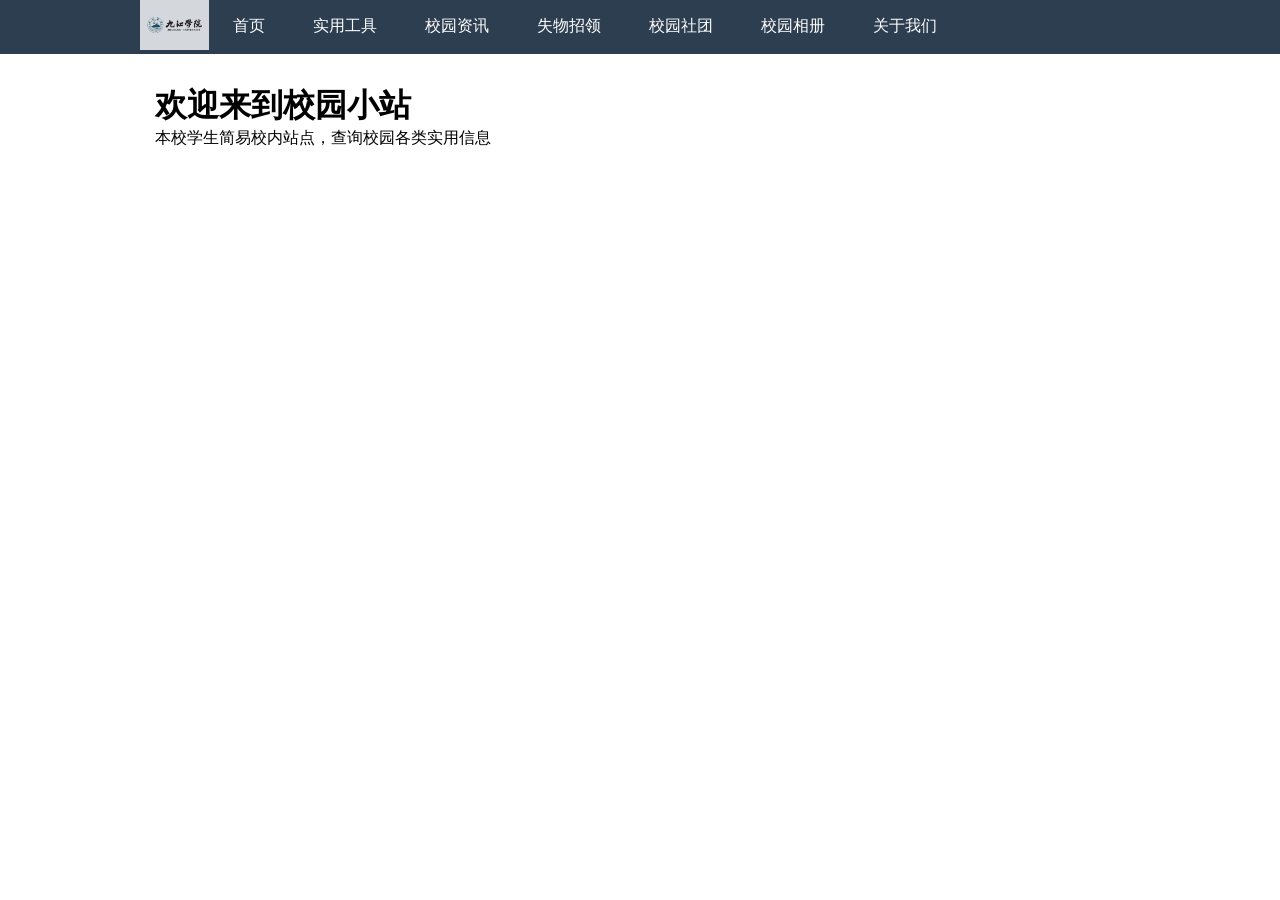
<file: index.html>
<!DOCTYPE html>
<html lang="zh-CN">
<head>
    <meta charset="UTF-8">
    <title>校园小站</title>
    <style>
        *{margin:0;padding:0;box-sizing:border-box;}/*重置样式*/
        nav{
            background:#2c3e50;
        }
        nav img{
            height: 50px;;          /*设置图片高度*/
            opacity: 0.8;   /*设置图片右边距*/
            min-width: 50px;
        }
        nav ul{
            display:flex;         /*使用flex横向布局*/
            list-style:none;      /*去掉默认的列表样式*/
            max-width:1000px;     /*设置最大宽度*/
            margin:0 auto;        /*居中对齐*/ 
        }
        nav a{
            display:block;        /*设置为块级元素，方便设置内边距*/
            color:#fff;
            text-decoration:none; /*去掉下划线*/
            padding:16px 24px;    /*设置内边距*/
        }
       
    </style>
</head>
<body>
<!--导航栏核心-->
<nav>
    <ul>
        <li><img src="schoollogo.jpg" alt="学校图标"></li>
        <li><a href="index.html">首页</a ></li>
        <li><a href="tools.html">实用工具</a ></li>
        <li><a href="news.html">校园资讯</a ></li>
        <li><a href="secondhand.html">失物招领</a ></li>
        <li><a href="clubs.html">校园社团</a ></li>
        <li><a href="photo.html">校园相册</a ></li>
        <li><a href="about.html">关于我们</a ></li>
    </ul>
</nav>

<div style="max-width:1000px;margin:30px auto;padding:0 15px;">
    <h1>欢迎来到校园小站</h1>
    <p>本校学生简易校内站点，查询校园各类实用信息</p >
</div>
</body>
</html>
</file>
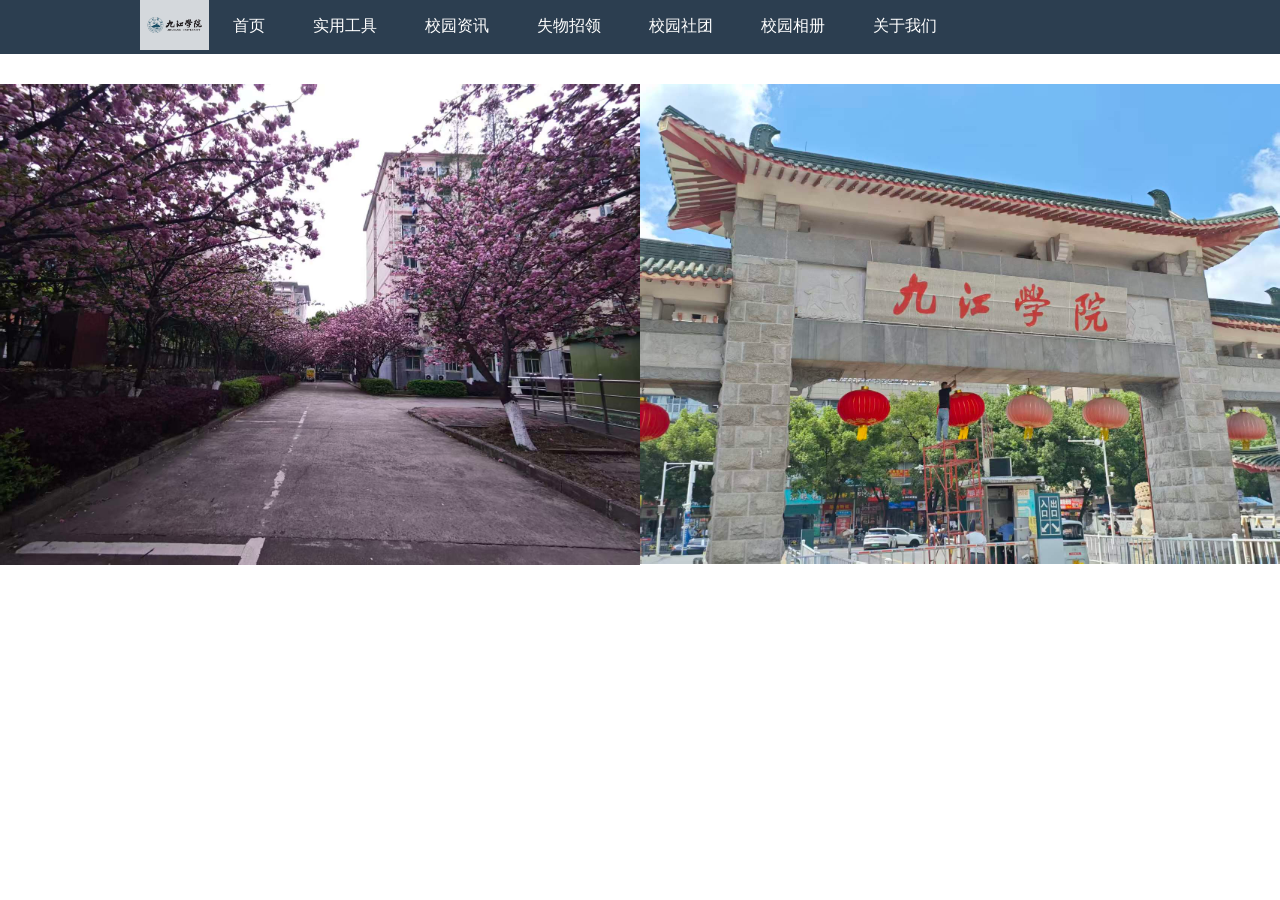
<file: about.html>
<!DOCTYPE html>
<html lang="zh-CN">
<head>
    <meta charset="UTF-8">
    <title>关于我们</title>
    <style>
        *{margin:0;padding:0;box-sizing:border-box;}/*重置样式*/
        nav{
            background:#2c3e50;
            background-size: cover;
            background-position: center; 
            
        }
        nav img{
            height: 50px;;          /*设置图片高度*/
            opacity: 0.8;   /*设置图片右边距*/
            min-width: 50px;
        }
        nav ul{
            display:flex;         /*使用flex横向布局*/
            list-style:none;      /*去掉默认的列表样式*/
            max-width:1000px;     /*设置最大宽度*/
            margin:0 auto;        /*居中对齐*/ 
        }
        nav a{
            display:block;        /*设置为块级元素，方便设置内边距*/
            color:#fff;
            text-decoration:none; /*去掉下划线*/
            
            padding:16px 24px;    /*设置内边距*/
        }
        .school-gate{
            float:right;
            margin:30px auto;
            max-width:1000px;
            width:100%;
        }
        .cheeryblossom{
            float:left;
            margin:30px auto;
            max-width:1000px;
            width:100%;
        }
    </style>
</head>
<body>
<!--导航栏核心-->

<nav>
    <ul>
        <li><img src="schoollogo.jpg" alt="学校图标"></li>
        <li><a href="index.html">首页</a ></li>
        <li><a href="tools.html">实用工具</a ></li>
        <li><a href="news.html">校园资讯</a ></li>
        <li><a href="lostfound.html">失物招领</a ></li>
        <li><a href="clubs.html">校园社团</a ></li>
        <li><a href="photo.html">校园相册</a ></li>
        <li><a href="about.html">关于我们</a ></li>
    </ul>
</nav>
<div>
    <img class="school-gate" src="schoolgate.jpg" alt="学校大门" style="max-width:50%;height:50%;">
</div>    
<div>
    <img class="cheeryblossom" src="cherryblossom.jpg" alt="樱花" style="max-width:50%;height:50%;">    
</div>
</body>
</html>
</file>
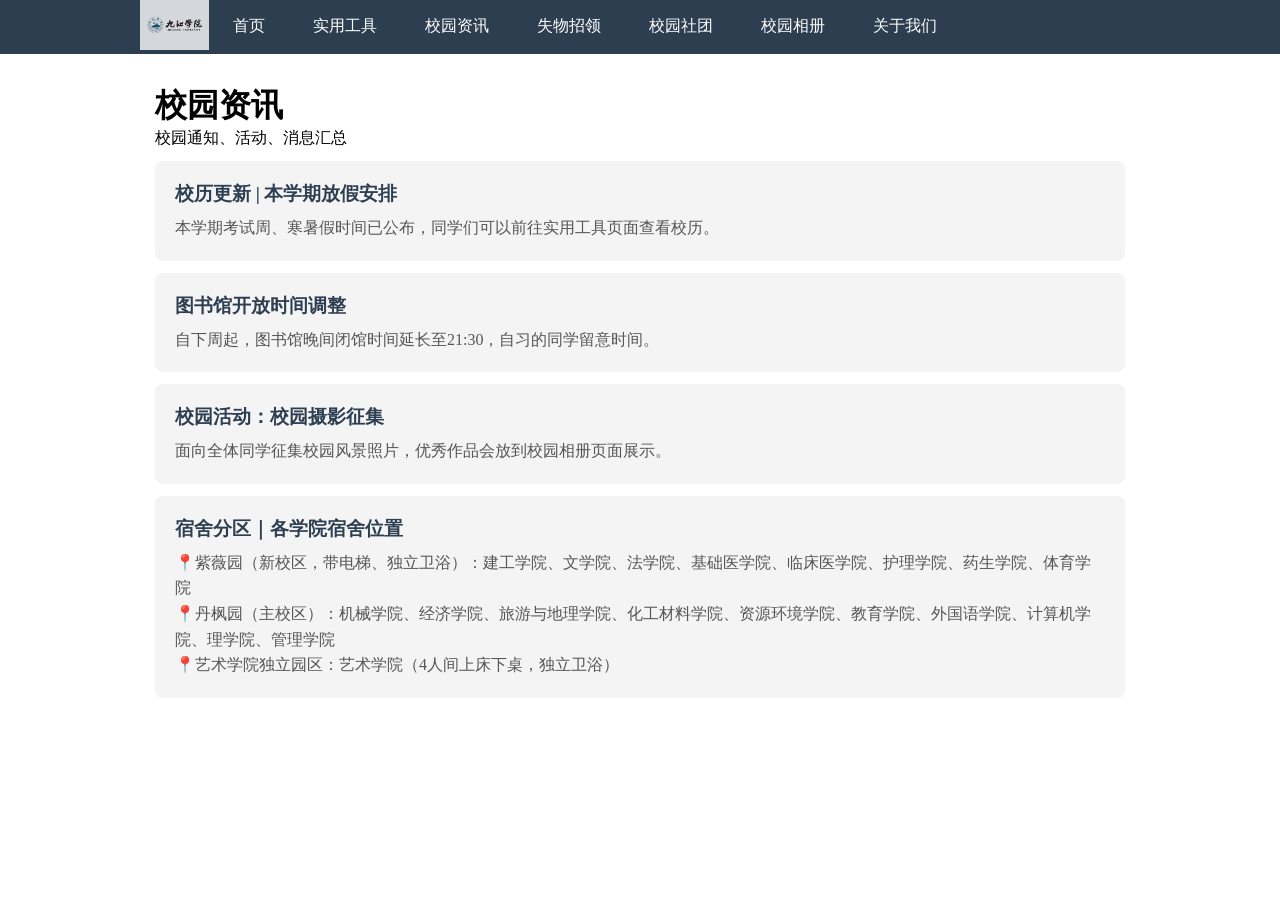
<file: news.html>
<!DOCTYPE html>
<html lang="zh-CN">
<head>
    <meta charset="UTF-8">
    <title>校园资讯 - 校园小站</title>
    <style>
        *{margin:0;padding:0;box-sizing:border-box;}
        nav{
            background:#2c3e50;
        }
        nav img{
            height: 50px;;          /*设置图片高度*/
            opacity: 0.8;   /*设置图片右边距*/
            min-width: 50px;
        }
        nav ul{
            display:flex;
            list-style:none;
            max-width:1000px;
            margin:0 auto;
        }
        nav a{
            display:block;
            color:#fff;
            text-decoration:none;
            padding:16px 24px;
        }
        nav a:hover{
            background:#34495e;
        }
        .container{
            max-width:1000px;
            margin:30px auto;
            padding:0 15px;
        }
        .news-item{
            background:#f4f4f4;
            padding:20px;
            margin:12px 0;
            border-radius:8px;
        }
        .news-item h3{
            color:#2c3e50;
            margin-bottom:8px;
        }
        .news-item p{
            color:#555;
            line-height:1.6;
        }
    </style>
</head>
<body>
<!-- 导航栏 -->
<nav>
    <ul>
        <li><img src="schoollogo.jpg" alt="学校图标"></li>
        <li><a href="index.html">首页</a ></li>
        <li><a href="tools.html">实用工具</a ></li>
        <li><a href="news.html">校园资讯</a ></li>
        <li><a href="secondhand.html">失物招领</a ></li>
        <li><a href="clubs.html">校园社团</a ></li>
        <li><a href="photo.html">校园相册</a ></li>
        <li><a href="about.html">关于我们</a ></li>
    </ul>
</nav>

<div class="container">
    <h1>校园资讯</h1>
    <p>校园通知、活动、消息汇总</p >

    <!-- 资讯条目，复制这段可以新增更多新闻 -->
    <div class="news-item">
        <h3>校历更新 | 本学期放假安排</h3>
        <p>本学期考试周、寒暑假时间已公布，同学们可以前往实用工具页面查看校历。</p >
    </div>

    <div class="news-item">
        <h3>图书馆开放时间调整</h3>
        <p>自下周起，图书馆晚间闭馆时间延长至21:30，自习的同学留意时间。</p >
    </div>

    <div class="news-item">
        <h3>校园活动：校园摄影征集</h3>
        <p>面向全体同学征集校园风景照片，优秀作品会放到校园相册页面展示。</p >
    </div>
    <div class="news-item">
    <h3>宿舍分区｜各学院宿舍位置</h3>
    <p>📍紫薇园（新校区，带电梯、独立卫浴）：建工学院、文学院、法学院、基础医学院、临床医学院、护理学院、药生学院、体育学院</p >
    <p>📍丹枫园（主校区）：机械学院、经济学院、旅游与地理学院、化工材料学院、资源环境学院、教育学院、外国语学院、计算机学院、理学院、管理学院</p >
    <p>📍艺术学院独立园区：艺术学院（4人间上床下桌，独立卫浴）</p >
</div>
</div>
</body>
</html>
</file>
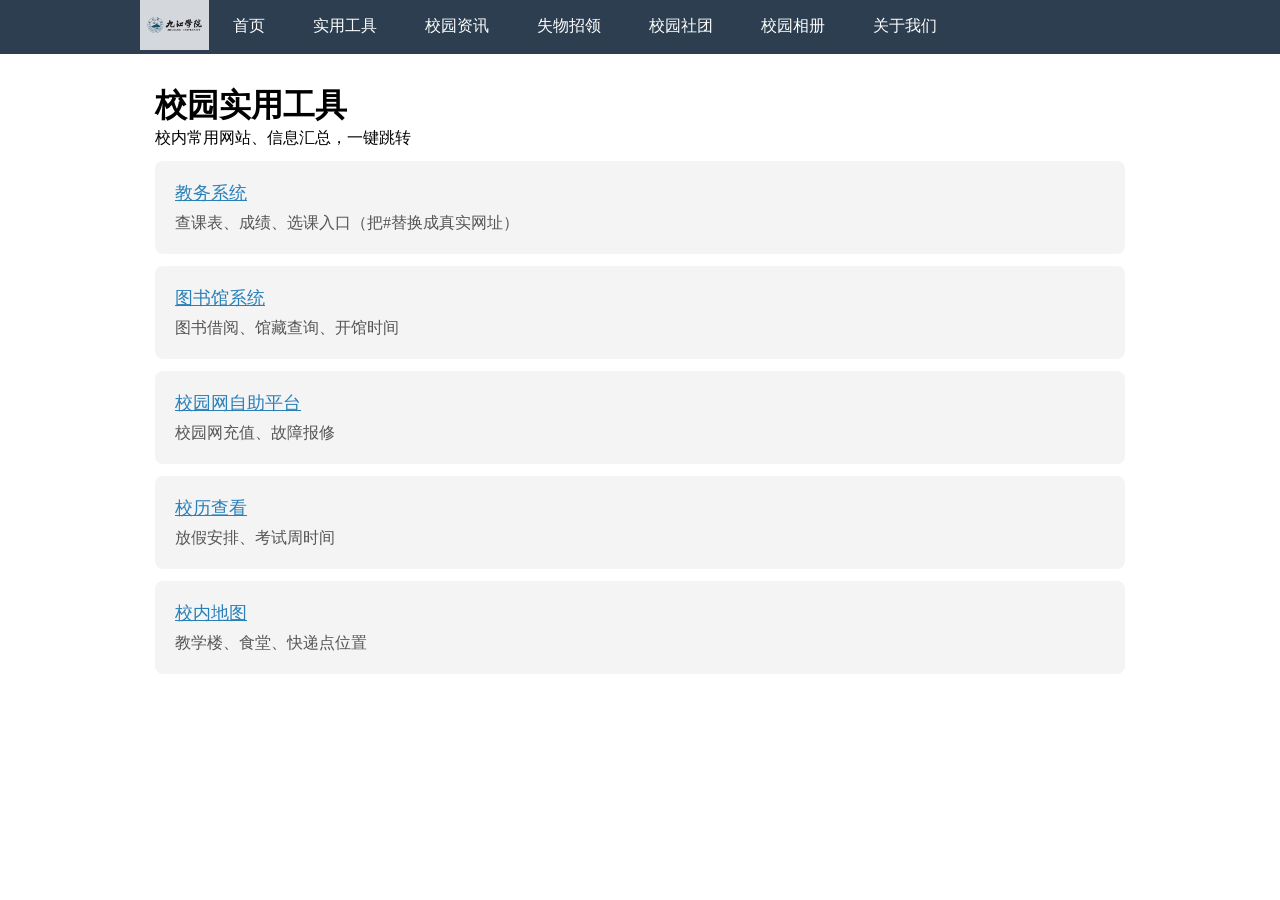
<file: tools.html>
<!DOCTYPE html>
<html lang="zh-CN">
<head>
    <meta charset="UTF-8">
    <title>实用工具 - 校园小站</title>
    <style>
        *{margin:0;padding:0;box-sizing:border-box;}
        nav{
            background:#2c3e50;
        }
        nav img{
            height: 50px;;          /*设置图片高度*/
            opacity: 0.8;   /*设置图片右边距*/
            min-width: 50px;
        }
        nav ul{
            display:flex;
            list-style:none;
            max-width:1000px;
            margin:0 auto;
        }
        nav a{ 
            display:block;
            color:#fff;
            text-decoration:none;
            padding:16px 24px;
        }
        nav a:hover{
            background:#34495e;
        }
        .container{
            max-width:1000px;
            margin:30px auto;
            padding:0 15px;
        }
        .tool-item{
            background:#f4f4f4;
            padding:20px;
            margin:12px 0;
            border-radius:8px;
        }
        .tool-item a{
            color:#2980b9;
            font-size:18px;
        }
        .tool-item a:hover{
            color:black;
        }
        
            
        .tool-item p{
            margin-top:8px;
            color:#555;
        }
    </style>
</head>
<body>
<!-- 导航栏，和index.html完全一样，保证全站统一 -->
<nav>
    <ul>
        <li><img src="schoollogo.jpg" alt="学校图标"></li>
        <li><a href="index.html">首页</a ></li>
        <li><a href="tools.html">实用工具</a ></li>
        <li><a href="news.html">校园资讯</a ></li>
        <li><a href="lostfound.html">失物招领</a ></li>
        <li><a href="clubs.html">校园社团</a ></li>
        <li><a href="photo.html">校园相册</a ></li>
        <li><a href="about.html">关于我们</a ></li>
    </ul>
</nav>


<div class="container">
    <h1>校园实用工具</h1>
    <p>校内常用网站、信息汇总，一键跳转</p >

    <div class="tool-item">
        <a href="http://zhjw1.jju.edu.cn/jwglxt/xtgl/login_slogin.html">教务系统</a >
        <p>查课表、成绩、选课入口（把#替换成真实网址）</p >
    </div>
    <div class="tool-item">
        <a href="http://v1.chaoxing.com/wechatSet/mobileIndex?type=1&fidEnc=a8fdb59c745a645b&pageId=3836&wxAppid=wx468ca8267fb2176d&menuType=v1page">图书馆系统</a >
        <p>图书借阅、馆藏查询、开馆时间</p >
    </div>
    <div class="tool-item">
        <a href="http://www.jju.edu.cn/">校园网自助平台</a >
        <p>校园网充值、故障报修</p >
    </div>
    
   <div class="tool-item">
    <span onclick="showCalendar()" style="color:#2980b9;cursor:pointer;font-size:18px;text-decoration: underline;">校历查看</span>
    <img id="calendarImg" src="CampusCalendar.png" alt="校历" style="display:none; width:100%; margin-top:10px;">
    <p>放假安排、考试周时间</p >
    </div>

    <script>
    function showCalendar(){
        const img = document.getElementById('calendarImg');
        if(img.style.display === "none"){
            img.style.display = "block";
        }else{
            img.style.display = "none";
        }
    }
    </script>
   
    <div class="tool-item">
        <a href="#">校内地图</a >
        <p>教学楼、食堂、快递点位置</p >
    </div>
</div>

</body>
</html>
</file>
